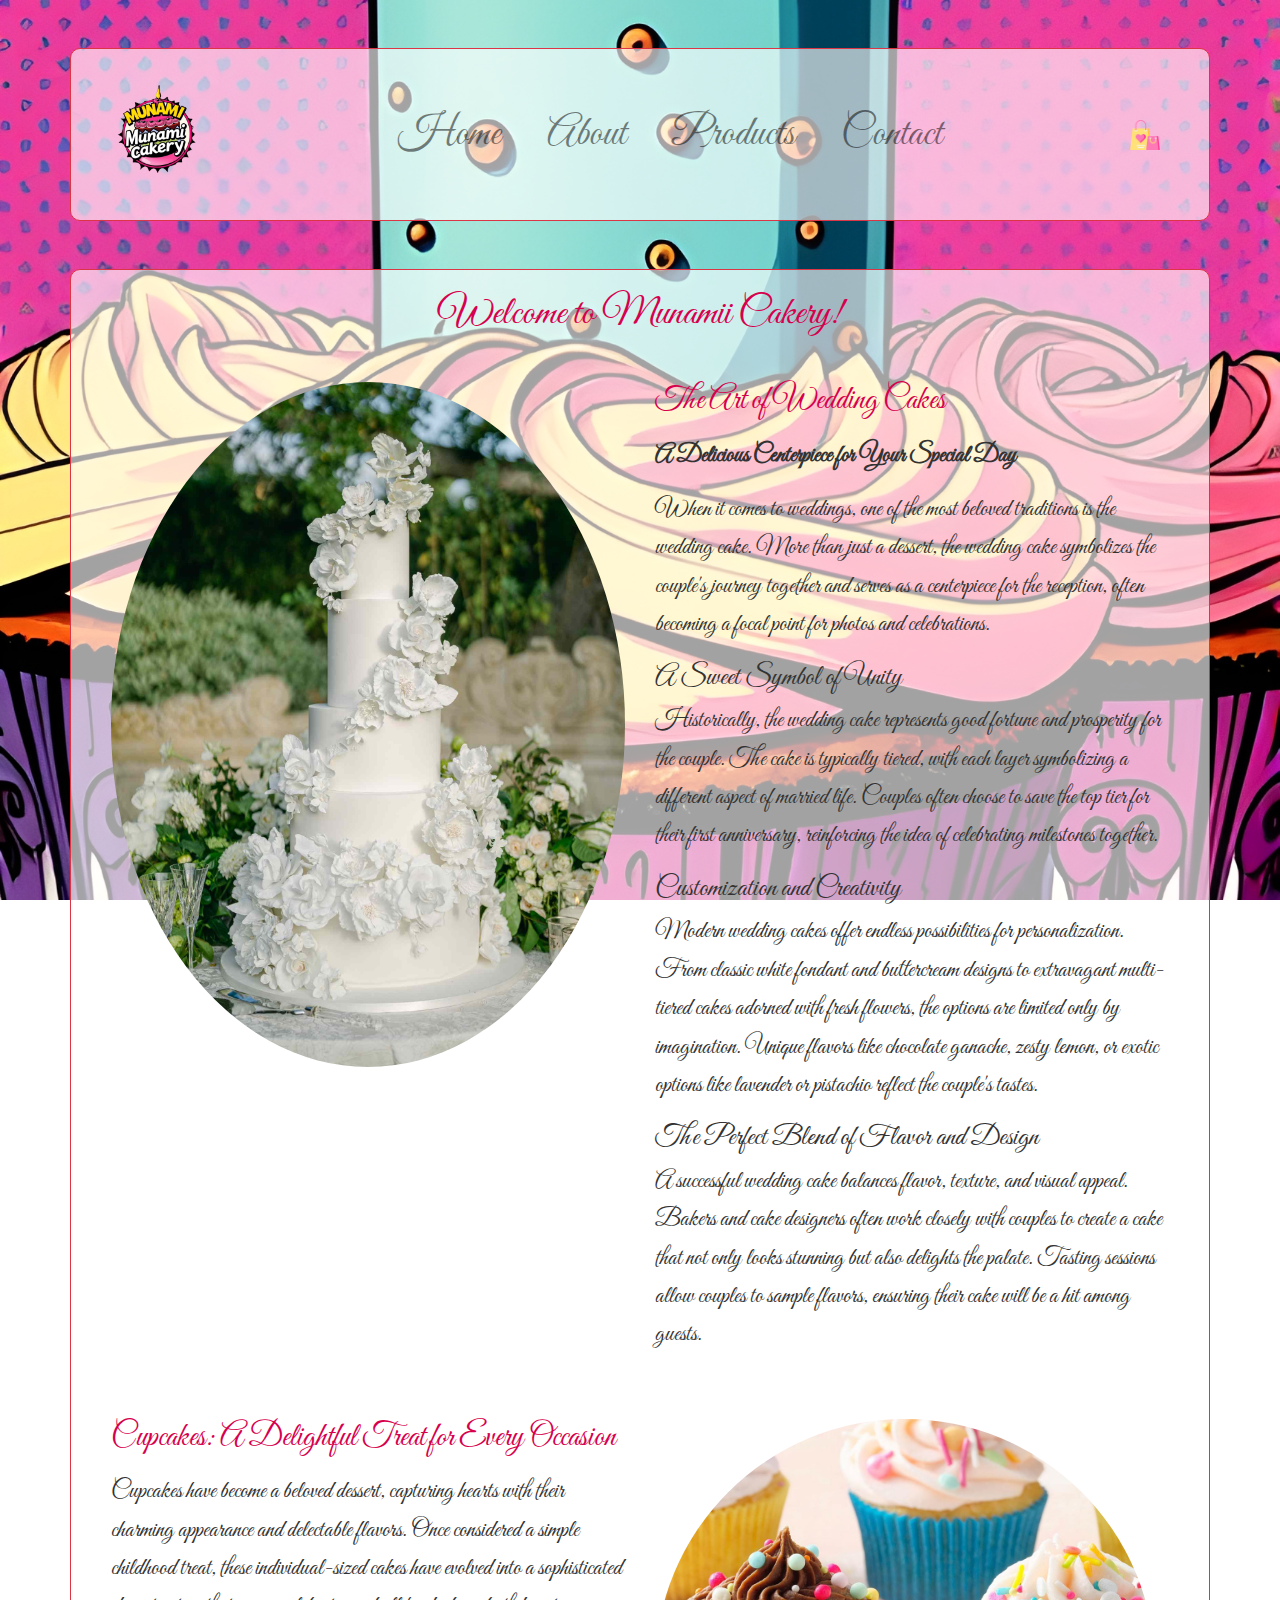
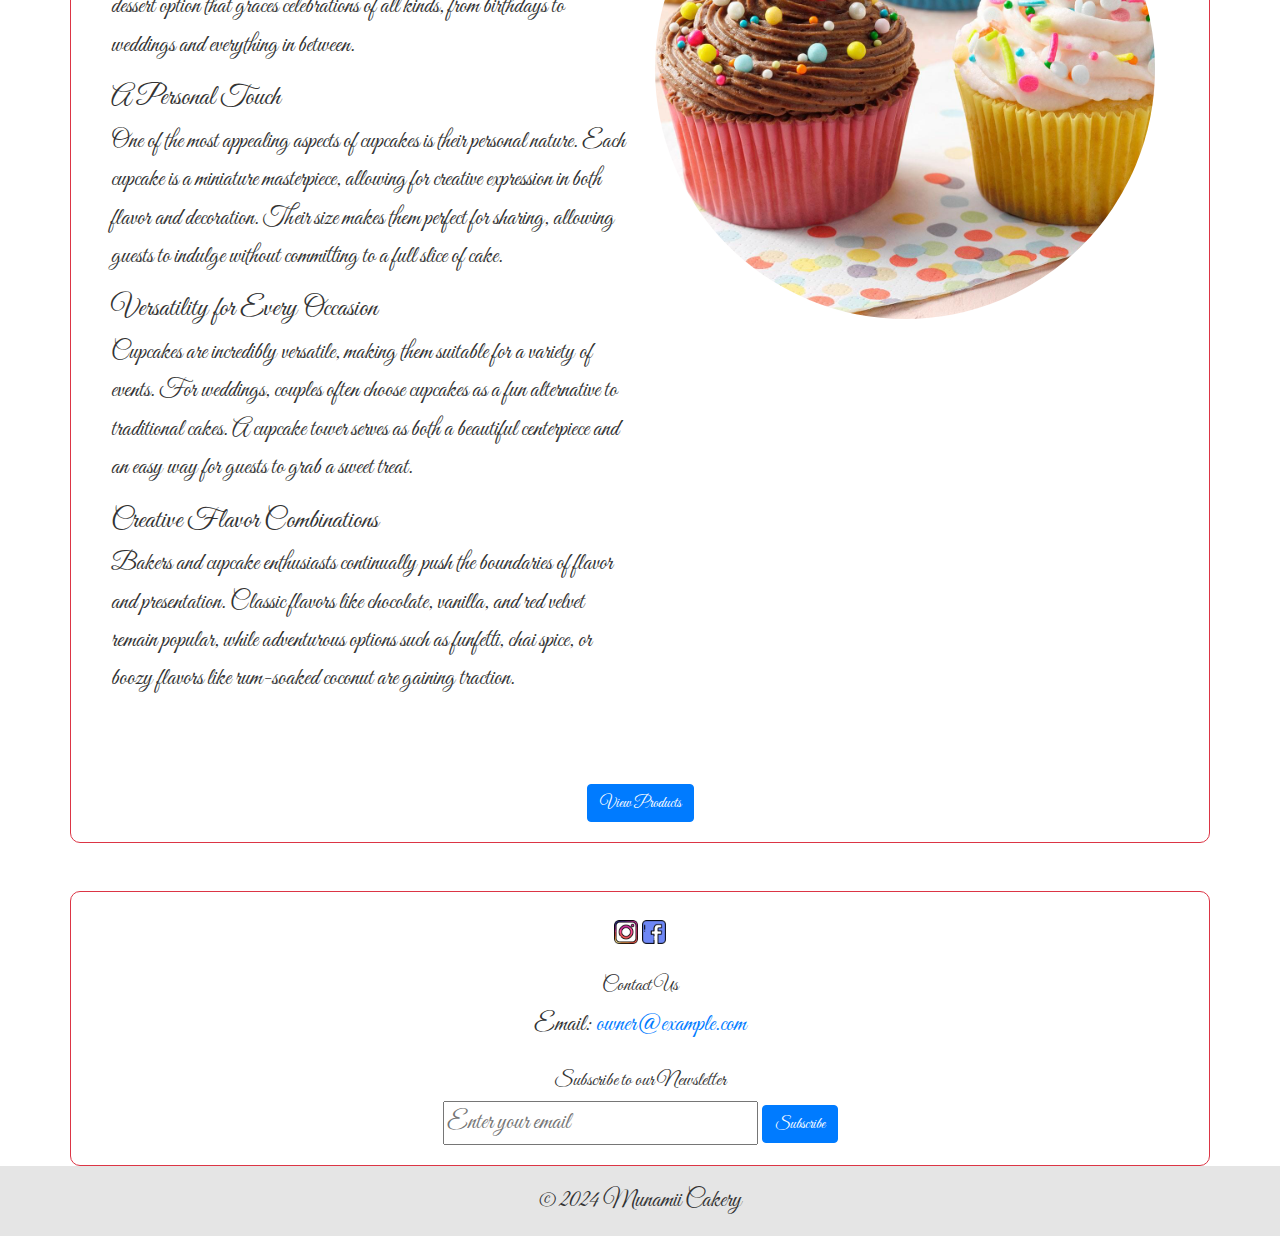
<file: index.html>
<!DOCTYPE html>
<html lang="en">
<head>
    <meta charset="UTF-8">
    <meta name="viewport" content="width=device-width, initial-scale=1.0">
    <link rel="stylesheet" href="https://stackpath.bootstrapcdn.com/bootstrap/4.5.2/css/bootstrap.min.css">
    <link rel="stylesheet" href="styles.css">
    <link href="https://fonts.googleapis.com/css2?family=Great+Vibes&display=swap" rel="stylesheet">
    <title>Munamii Cakery | Home</title>
</head>
<body>
    <div id="header"></div>

    <main class="container mt-5 border border-danger">
        <h1 class="mb-4 text-center">Welcome to Munamii Cakery!</h1>

        <div class="container bg-transparent">
            <div class="row mb-5">
                <div class="col-md-6 mb-4">
                    <img src="img/home/wedd.jpg" alt="Wedding Cake" class="img-fluid rounded-circle">
                </div>
                <div class="col-md-6">
                    <h2 class="mb-3">The Art of Wedding Cakes</h2>
                    <p><strong>A Delicious Centerpiece for Your Special Day</strong></p>
                    <p>
                        When it comes to weddings, one of the most beloved traditions is the wedding cake. More than just a dessert, the wedding cake symbolizes the couple's journey together and serves as a centerpiece for the reception, often becoming a focal point for photos and celebrations.
                    </p>
                    <h3>A Sweet Symbol of Unity</h3>
                    <p>
                        Historically, the wedding cake represents good fortune and prosperity for the couple. The cake is typically tiered, with each layer symbolizing a different aspect of married life. Couples often choose to save the top tier for their first anniversary, reinforcing the idea of celebrating milestones together.
                    </p>
                    <h3>Customization and Creativity</h3>
                    <p>
                        Modern wedding cakes offer endless possibilities for personalization. From classic white fondant and buttercream designs to extravagant multi-tiered cakes adorned with fresh flowers, the options are limited only by imagination. Unique flavors like chocolate ganache, zesty lemon, or exotic options like lavender or pistachio reflect the couple's tastes.
                    </p>
                    <h3>The Perfect Blend of Flavor and Design</h3>
                    <p>
                        A successful wedding cake balances flavor, texture, and visual appeal. Bakers and cake designers often work closely with couples to create a cake that not only looks stunning but also delights the palate. Tasting sessions allow couples to sample flavors, ensuring their cake will be a hit among guests.
                    </p>
                </div>
            </div>

            <div class="row">
                <div class="col-md-6 order-md-2 mb-4">
                    <img src="img/home/cup.jpg" alt="Cupcake" class="img-fluid rounded-circle" style="height: 500px;">
                </div>
                <div class="col-md-6 order-md-1">
                    <h2 class="mb-3">Cupcakes: A Delightful Treat for Every Occasion</h2>
                    <p>
                        Cupcakes have become a beloved dessert, capturing hearts with their charming appearance and delectable flavors. Once considered a simple childhood treat, these individual-sized cakes have evolved into a sophisticated dessert option that graces celebrations of all kinds, from birthdays to weddings and everything in between.
                    </p>
                    <h3>A Personal Touch</h3>
                    <p>
                        One of the most appealing aspects of cupcakes is their personal nature. Each cupcake is a miniature masterpiece, allowing for creative expression in both flavor and decoration. Their size makes them perfect for sharing, allowing guests to indulge without committing to a full slice of cake.
                    </p>
                    <h3>Versatility for Every Occasion</h3>
                    <p>
                        Cupcakes are incredibly versatile, making them suitable for a variety of events. For weddings, couples often choose cupcakes as a fun alternative to traditional cakes. A cupcake tower serves as both a beautiful centerpiece and an easy way for guests to grab a sweet treat. 
                    </p>
                    <h3>Creative Flavor Combinations</h3>
                    <p>
                        Bakers and cupcake enthusiasts continually push the boundaries of flavor and presentation. Classic flavors like chocolate, vanilla, and red velvet remain popular, while adventurous options such as funfetti, chai spice, or boozy flavors like rum-soaked coconut are gaining traction. 
                    </p>
                </div>
            </div>
        </div>

        <div class="text-center mt-5">
            <a href="products.html" class="btn btn-primary">View Products</a>
        </div>
    </main>

    <div id="footer"></div>

    <script src="scripts.js"></script>
</body>
</html>
</file>
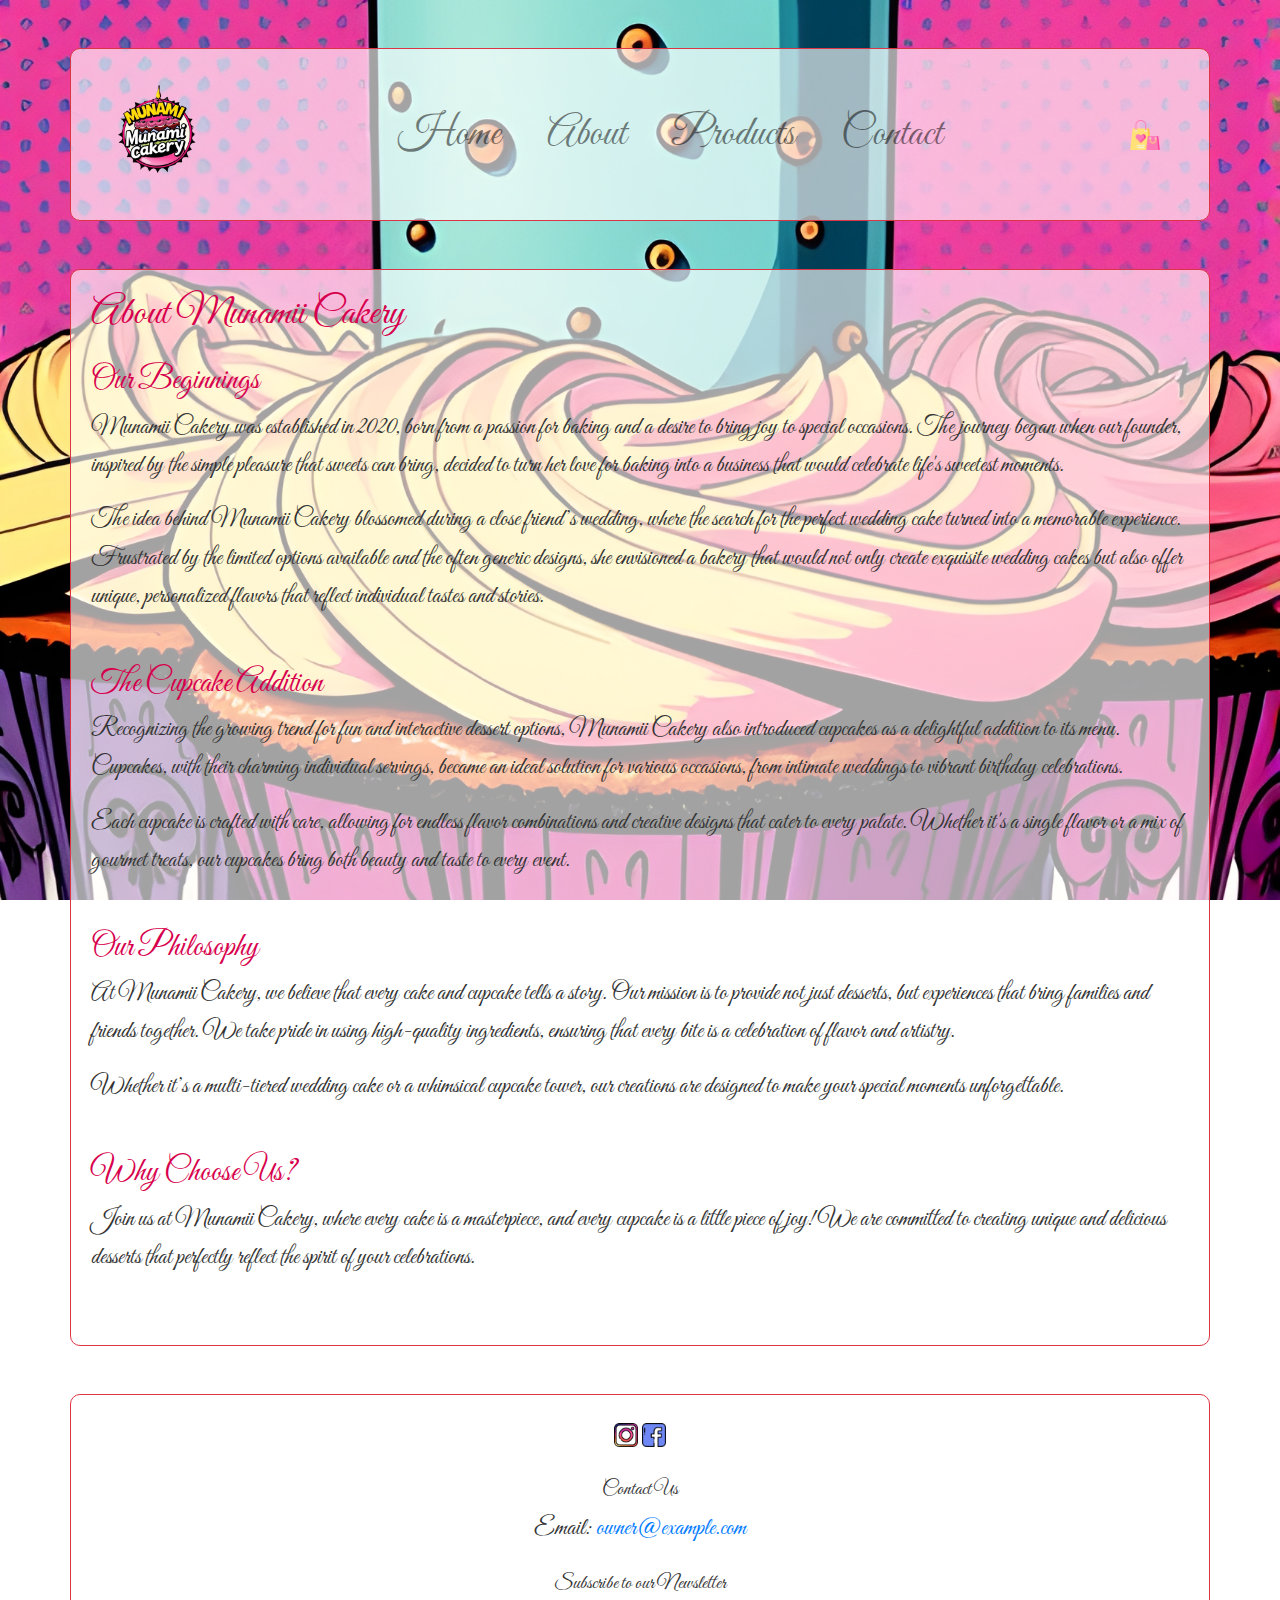
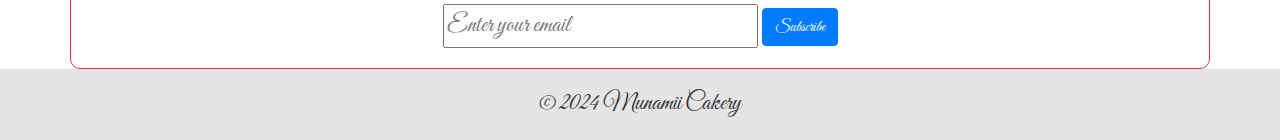
<file: about.html>
<!DOCTYPE html>
<html lang="en">
<head>
    <meta charset="UTF-8">
    <meta name="viewport" content="width=device-width, initial-scale=1.0">
    <link rel="stylesheet" href="https://stackpath.bootstrapcdn.com/bootstrap/4.5.2/css/bootstrap.min.css">
    <link rel="stylesheet" href="styles.css">
    <link href="https://fonts.googleapis.com/css2?family=Great+Vibes&display=swap" rel="stylesheet">
    <title>Munamii Cakery | About</title>
</head>
<body>
    <div id="header"></div>
    <main class="container mt-5 border border-danger">
        <div id="about" class="about-section">
        <h1 class="mb-4">About Munamii Cakery</h1>
        
        <section class="mb-5">
            <h2>Our Beginnings</h2>
            <p>
                Munamii Cakery was established in 2020, born from a passion for baking and a desire to bring joy to special occasions. The journey began when our founder, inspired by the simple pleasure that sweets can bring, decided to turn her love for baking into a business that would celebrate life's sweetest moments.
            </p>
            <p>
                The idea behind Munamii Cakery blossomed during a close friend’s wedding, where the search for the perfect wedding cake turned into a memorable experience. Frustrated by the limited options available and the often generic designs, she envisioned a bakery that would not only create exquisite wedding cakes but also offer unique, personalized flavors that reflect individual tastes and stories.
            </p>
        </section>

        <section class="mb-5">
            <h2>The Cupcake Addition</h2>
            <p>
                Recognizing the growing trend for fun and interactive dessert options, Munamii Cakery also introduced cupcakes as a delightful addition to its menu. Cupcakes, with their charming individual servings, became an ideal solution for various occasions, from intimate weddings to vibrant birthday celebrations. 
            </p>
            <p>
                Each cupcake is crafted with care, allowing for endless flavor combinations and creative designs that cater to every palate. Whether it's a single flavor or a mix of gourmet treats, our cupcakes bring both beauty and taste to every event.
            </p>
        </section>

        <section class="mb-5">
            <h2>Our Philosophy</h2>
            <p>
                At Munamii Cakery, we believe that every cake and cupcake tells a story. Our mission is to provide not just desserts, but experiences that bring families and friends together. We take pride in using high-quality ingredients, ensuring that every bite is a celebration of flavor and artistry.
            </p>
            <p>
                Whether it’s a multi-tiered wedding cake or a whimsical cupcake tower, our creations are designed to make your special moments unforgettable.
            </p>
        </section>

        <section class="mb-5">
            <h2>Why Choose Us?</h2>
            <p>
                Join us at Munamii Cakery, where every cake is a masterpiece, and every cupcake is a little piece of joy! We are committed to creating unique and delicious desserts that perfectly reflect the spirit of your celebrations.
            </p>
        </section>
    </div>
    </main>

    <div id="footer"></div>

    <script src="scripts.js"></script>
</body>
</html>
</file>
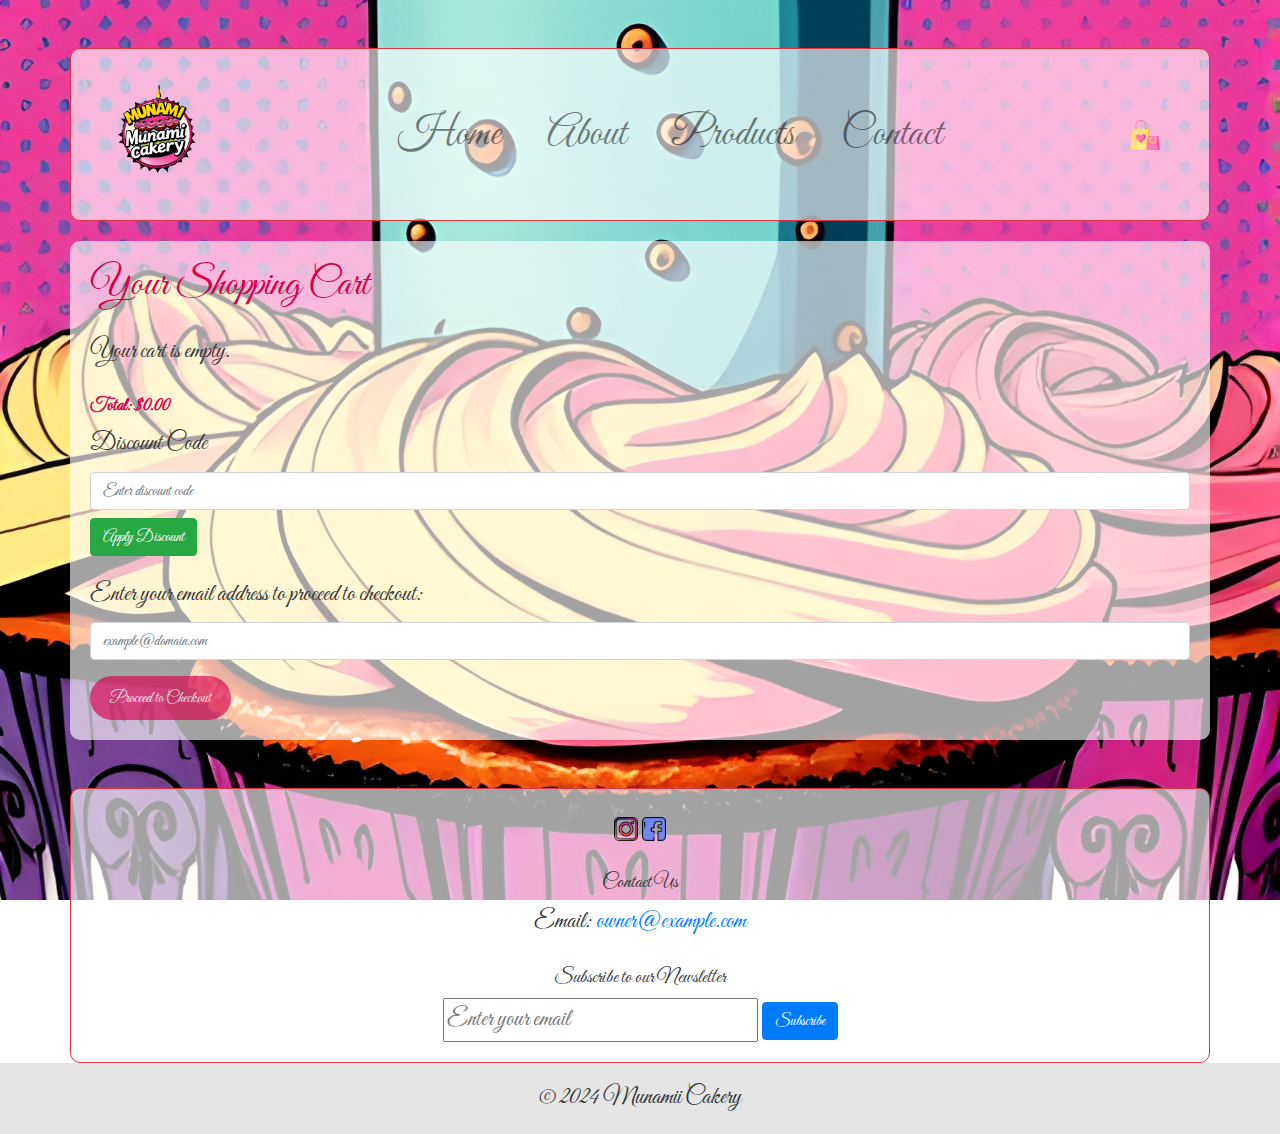
<file: cart.html>
<!DOCTYPE html>
<html lang="en">
<head>
    <meta charset="UTF-8">
    <meta name="viewport" content="width=device-width, initial-scale=1.0">
    <title>Shopping Cart - Munamii Cakery</title>
    <link rel="stylesheet" href="https://stackpath.bootstrapcdn.com/bootstrap/4.5.2/css/bootstrap.min.css">
    <link rel="stylesheet" href="styles.css"> <!-- Link to custom styles -->
    <link href="https://fonts.googleapis.com/css2?family=Great+Vibes&display=swap" rel="stylesheet">
    <style>
        /* Optional custom styles */
        .cart-item {
            display: flex;
            align-items: center;
            justify-content: space-between;
            padding: 10px;
            border-bottom: 1px solid #ddd;
            background-color: #ffffff; /* White background for cart items */
            border-radius: 8px; /* Rounded corners */
            margin-bottom: 10px; /* Space between items */
        }
        .cart-item img {
            width: 60px;
            height: auto;
            margin-right: 15px;
            border-radius: 8px; /* Rounded image corners */
        }
        .cart-total {
            font-weight: bold;
            font-size: 1.5em;
            margin-top: 20px;
            color: #d7004d; /* Dark pink for total */
        }
        .email-input {
            margin-top: 20px;
        }
    </style>
</head>
<body>
    <!-- Header Section -->
    <div id="header"></div>

    <div class="container">
        <h1>Your Shopping Cart</h1>
        <div id="cart-items-container" class="my-4"></div>
        <h3 id="cart-total">Total: $0.00</h3>
        <div class="form-group">
            <label for="discount-code">Discount Code</label>
            <input type="text" id="discount-code" class="form-control" placeholder="Enter discount code">
            <button class="btn btn-success mt-2" id="apply-discount">Apply Discount</button>
        </div>
        <!-- Email Input Field -->
        <div class="email-input">
            <label for="user-email">Enter your email address to proceed to checkout:</label>
            <input type="email" id="user-email" class="form-control" placeholder="example@domain.com" required>
        </div>
        
        <!-- Proceed to Checkout Button -->
        <button class="btn btn-success mt-3" id="checkout-button" disabled>Proceed to Checkout</button>
    </div>
    
    <div id="footer"></div>

    <script src="scripts.js"></script>
    <script>
        // Load header.html into the header div
        fetch('header.html')
            .then(response => {
                if (!response.ok) {
                    throw new Error('Network response was not ok ' + response.statusText);
                }
                return response.text();
            })
            .then(data => {
                document.getElementById('header').innerHTML = data;
            })
            .catch(error => console.error('Error loading header:', error));

        // Enable/disable checkout button based on email input
        const emailInput = document.getElementById('user-email');
        const checkoutButton = document.getElementById('checkout-button');

        emailInput.addEventListener('input', function() {
            const isValidEmail = /^[^\s@]+@[^\s@]+\.[^\s@]+$/.test(emailInput.value);
            checkoutButton.disabled = !isValidEmail; // Enable button if valid email
        });

        // Checkout button click event
        checkoutButton.addEventListener('click', function() {
            const email = emailInput.value;
            alert(`Your order has been confirmed and will be sent to ${email}!`);
            // Here, you would typically handle sending the order to the backend for email processing
            // Reset the cart or redirect to a thank-you page
        });
    </script>
</body>
</html>
</file>
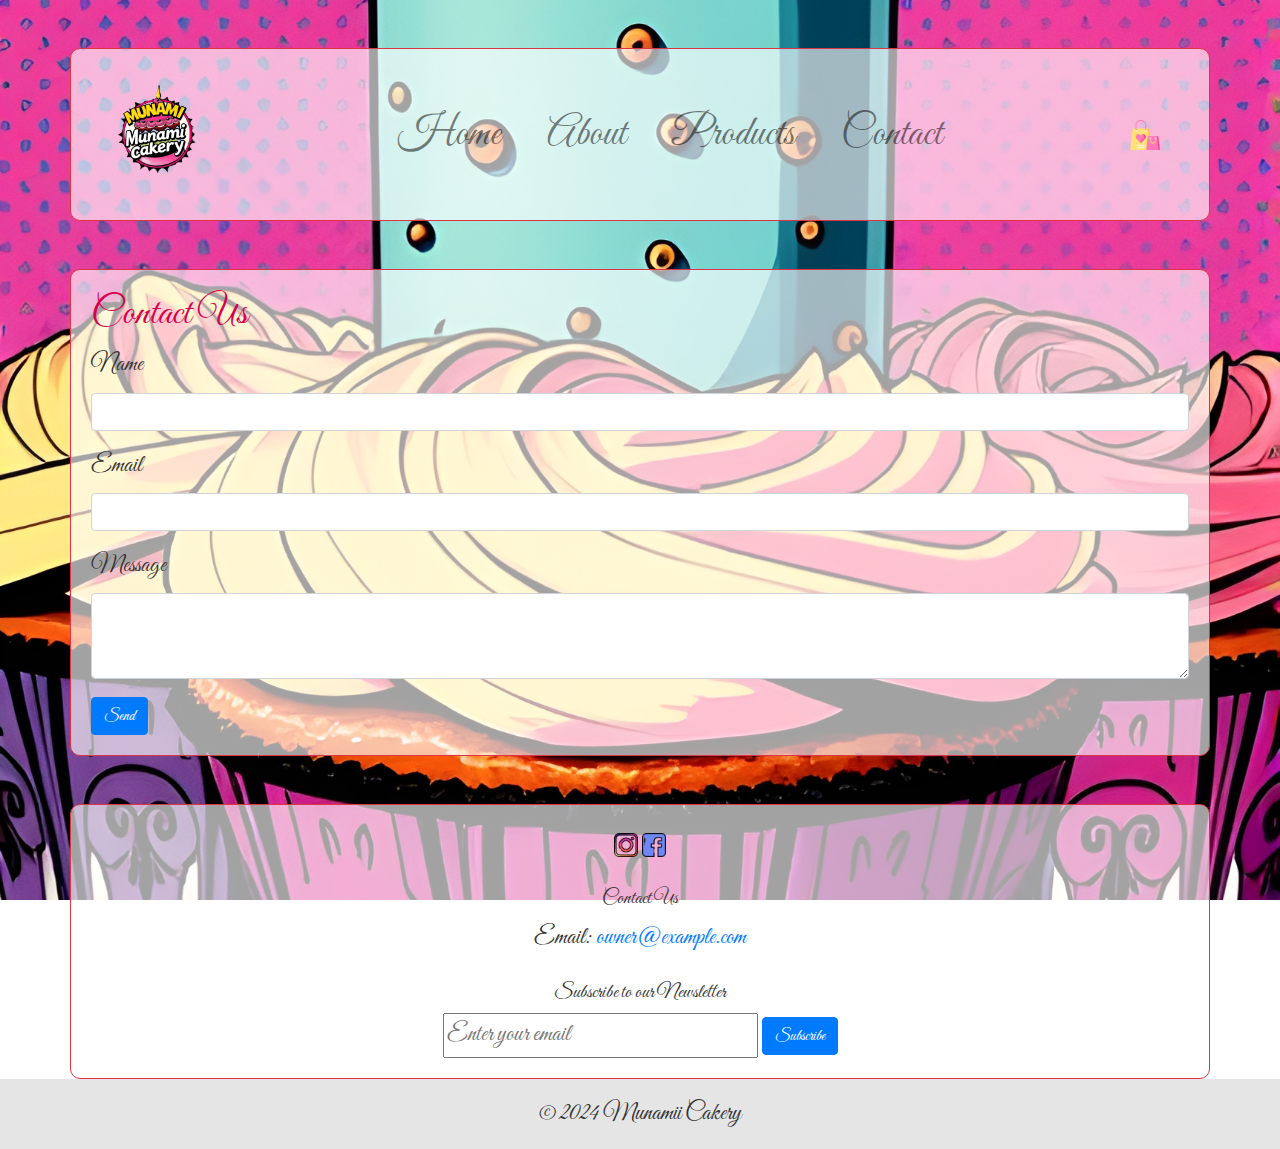
<file: contact.html>
<!DOCTYPE html>
<html lang="en">
<head>
    <meta charset="UTF-8">
    <meta name="viewport" content="width=device-width, initial-scale=1.0">
    <link rel="stylesheet" href="https://stackpath.bootstrapcdn.com/bootstrap/4.5.2/css/bootstrap.min.css">
    <link rel="stylesheet" href="styles.css">
    <link href="https://fonts.googleapis.com/css2?family=Great+Vibes&display=swap" rel="stylesheet">
    <title>Munamii Cakery | Contact</title>
</head>
<body>
    <div id="header"></div>

    <main class="container mt-5 border border-danger">
        <h1>Contact Us</h1>
        <form id="contact-form">
            <div class="form-group">
                <label for="name">Name</label>
                <input type="text" class="form-control" id="name" required>
            </div>
            <div class="form-group">
                <label for="email">Email</label>
                <input type="email" class="form-control" id="email" required>
            </div>
            <div class="form-group">
                <label for="message">Message</label>
                <textarea class="form-control" id="message" rows="3" required></textarea>
            </div>
            <button type="submit" class="btn btn-primary">Send</button>
        </form>
        
    </main>

    <div id="footer"></div>

    <script src="scripts.js"></script>
</body>
</html>
</file>
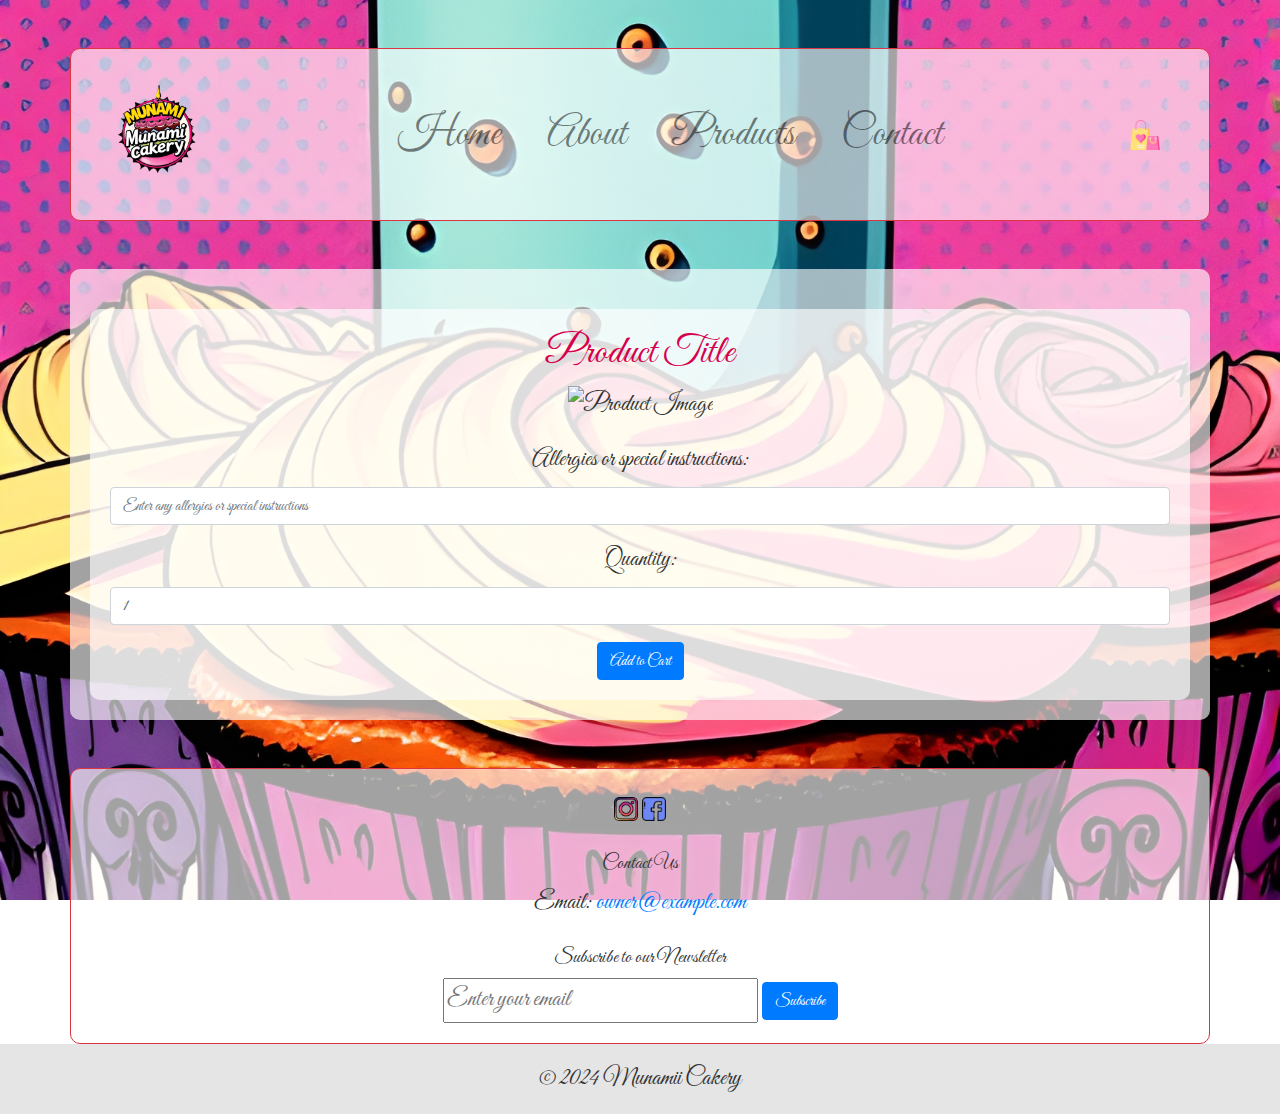
<file: product-detail.html>
<!DOCTYPE html>
<html lang="en">
<head>
    <meta charset="UTF-8">
    <meta name="viewport" content="width=device-width, initial-scale=1.0">
    <link rel="stylesheet" href="https://stackpath.bootstrapcdn.com/bootstrap/4.5.2/css/bootstrap.min.css">
    <link rel="stylesheet" href="styles.css">
    <link href="https://fonts.googleapis.com/css2?family=Great+Vibes&display=swap" rel="stylesheet">
    <title>Product Detail</title>
</head>
<body>
    <div id="header"></div>

    <main class="container mt-5">
        <div class="container text-center">
            <h1 id="product-title">Product Title</h1>
            <img id="product-image" alt="Product Image" class="img-fluid">
            <p id="product-price"></p>
            <p id="product-ingredients"></p>

            <!-- Input for allergies -->
            <div class="form-group">
                <label for="allergy-input">Allergies or special instructions:</label>
                <input type="text" id="allergy-input" class="form-control" placeholder="Enter any allergies or special instructions">
            </div>

            <!-- Input for quantity -->
            <div class="form-group">
                <label for="quantity-input">Quantity:</label>
                <input type="number" id="quantity-input" class="form-control" value="1" min="1">
            </div>

            <button id="add-to-cart" class="btn btn-primary">Add to Cart</button>
        </div>
    </main>

    <div id="footer"></div>

    <script src="scripts.js"></script>
</body>
</html>
</file>
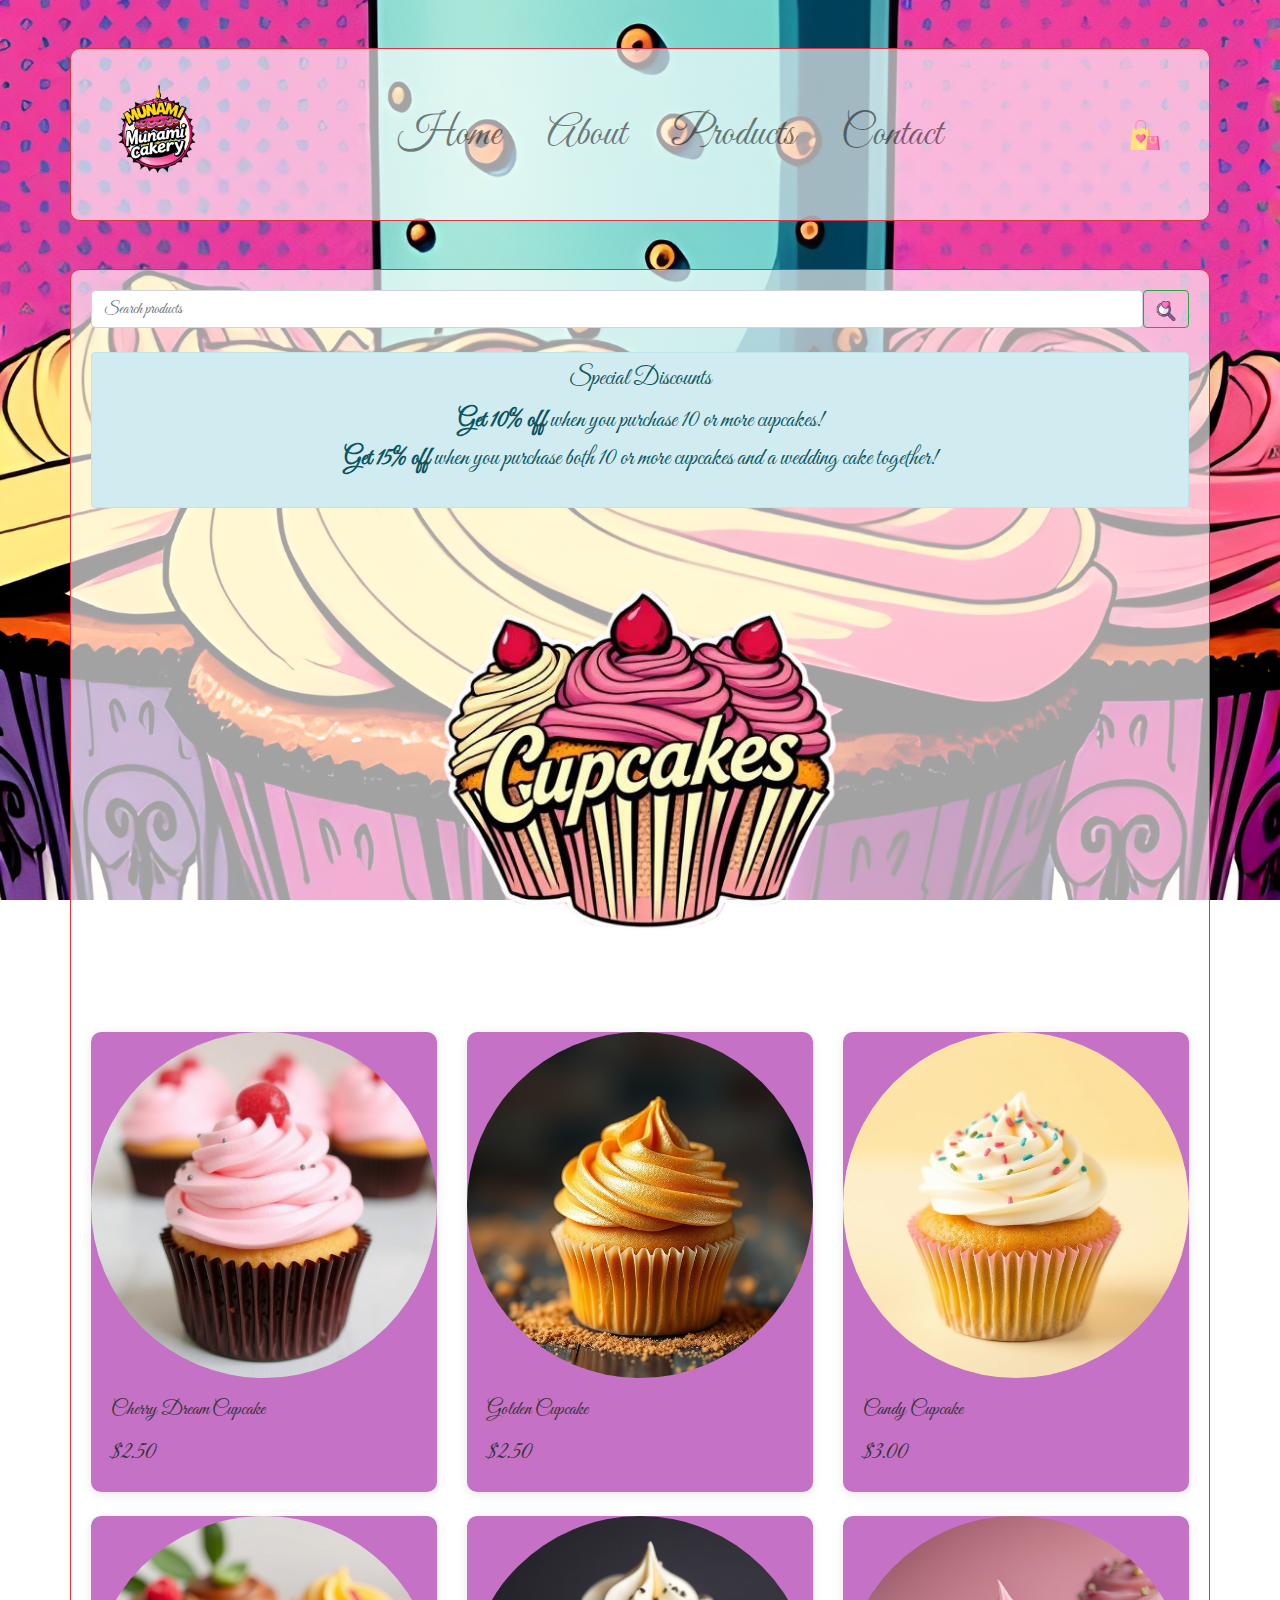
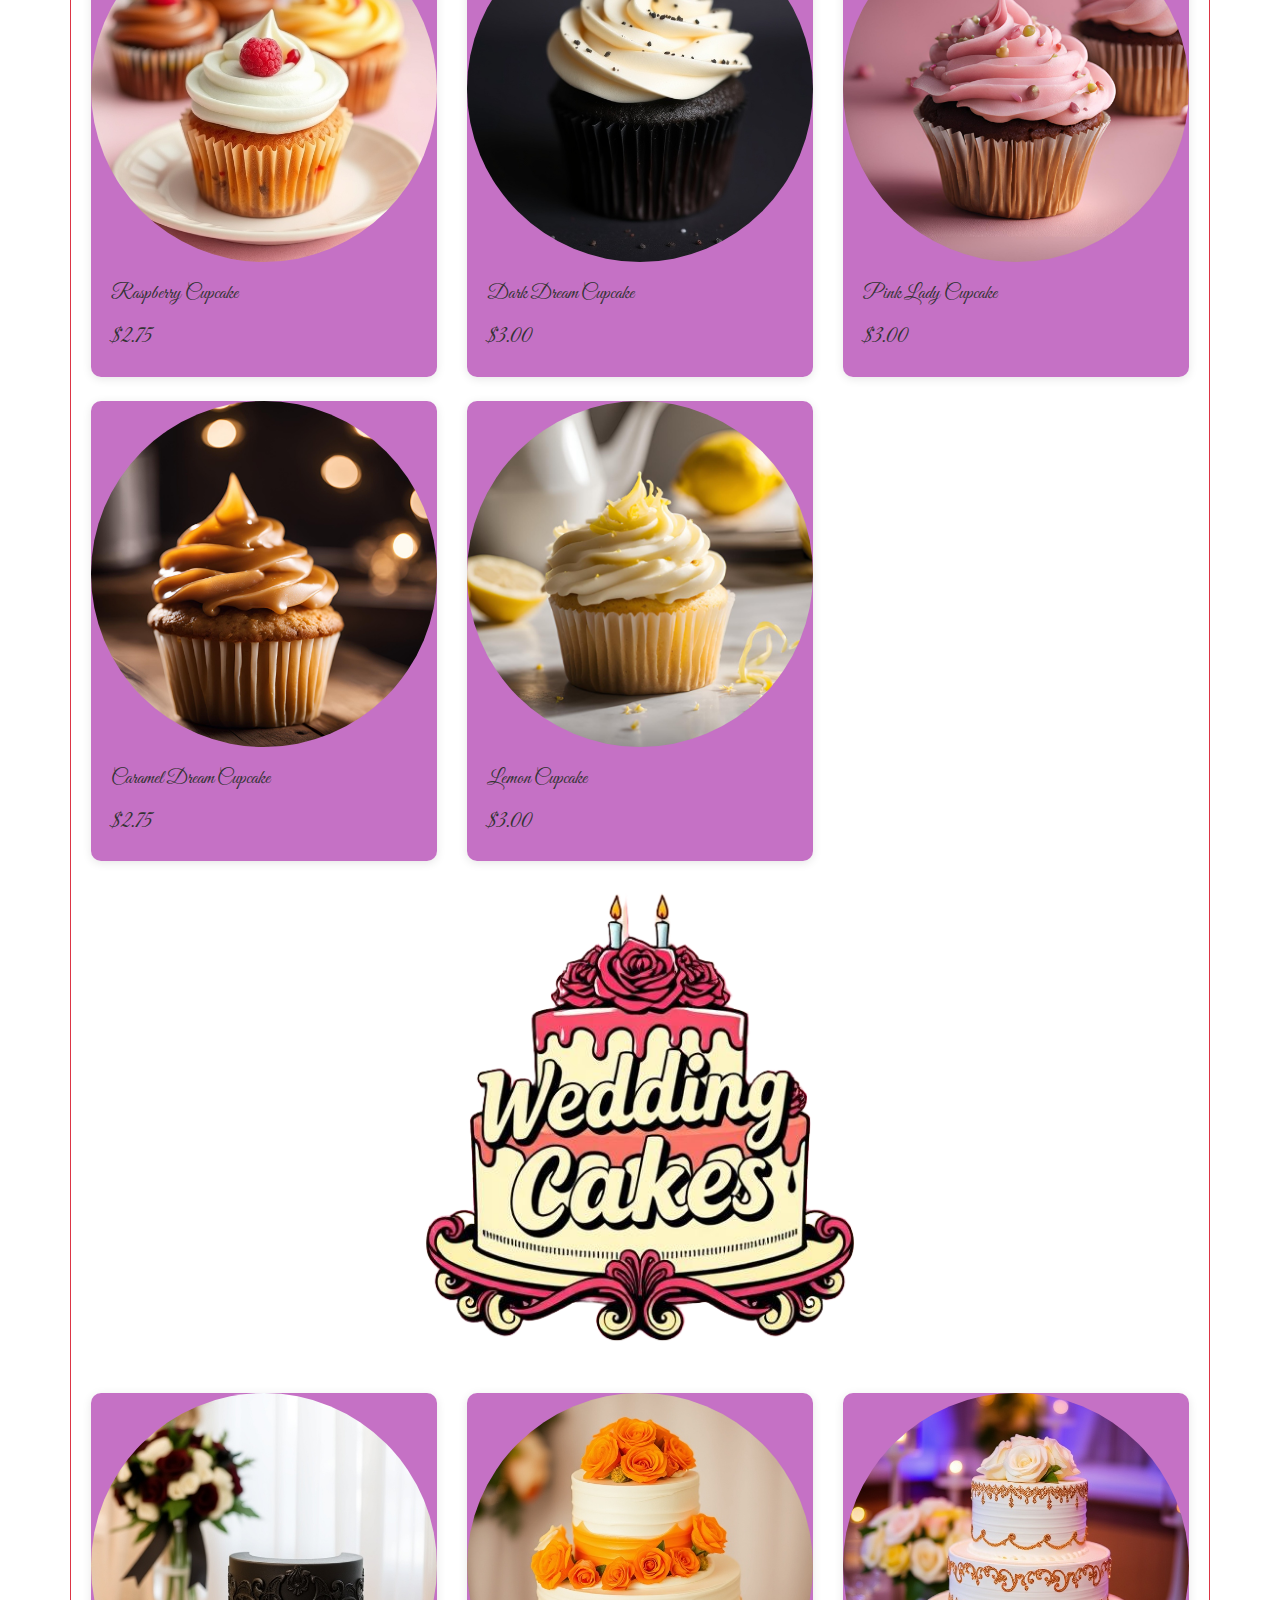
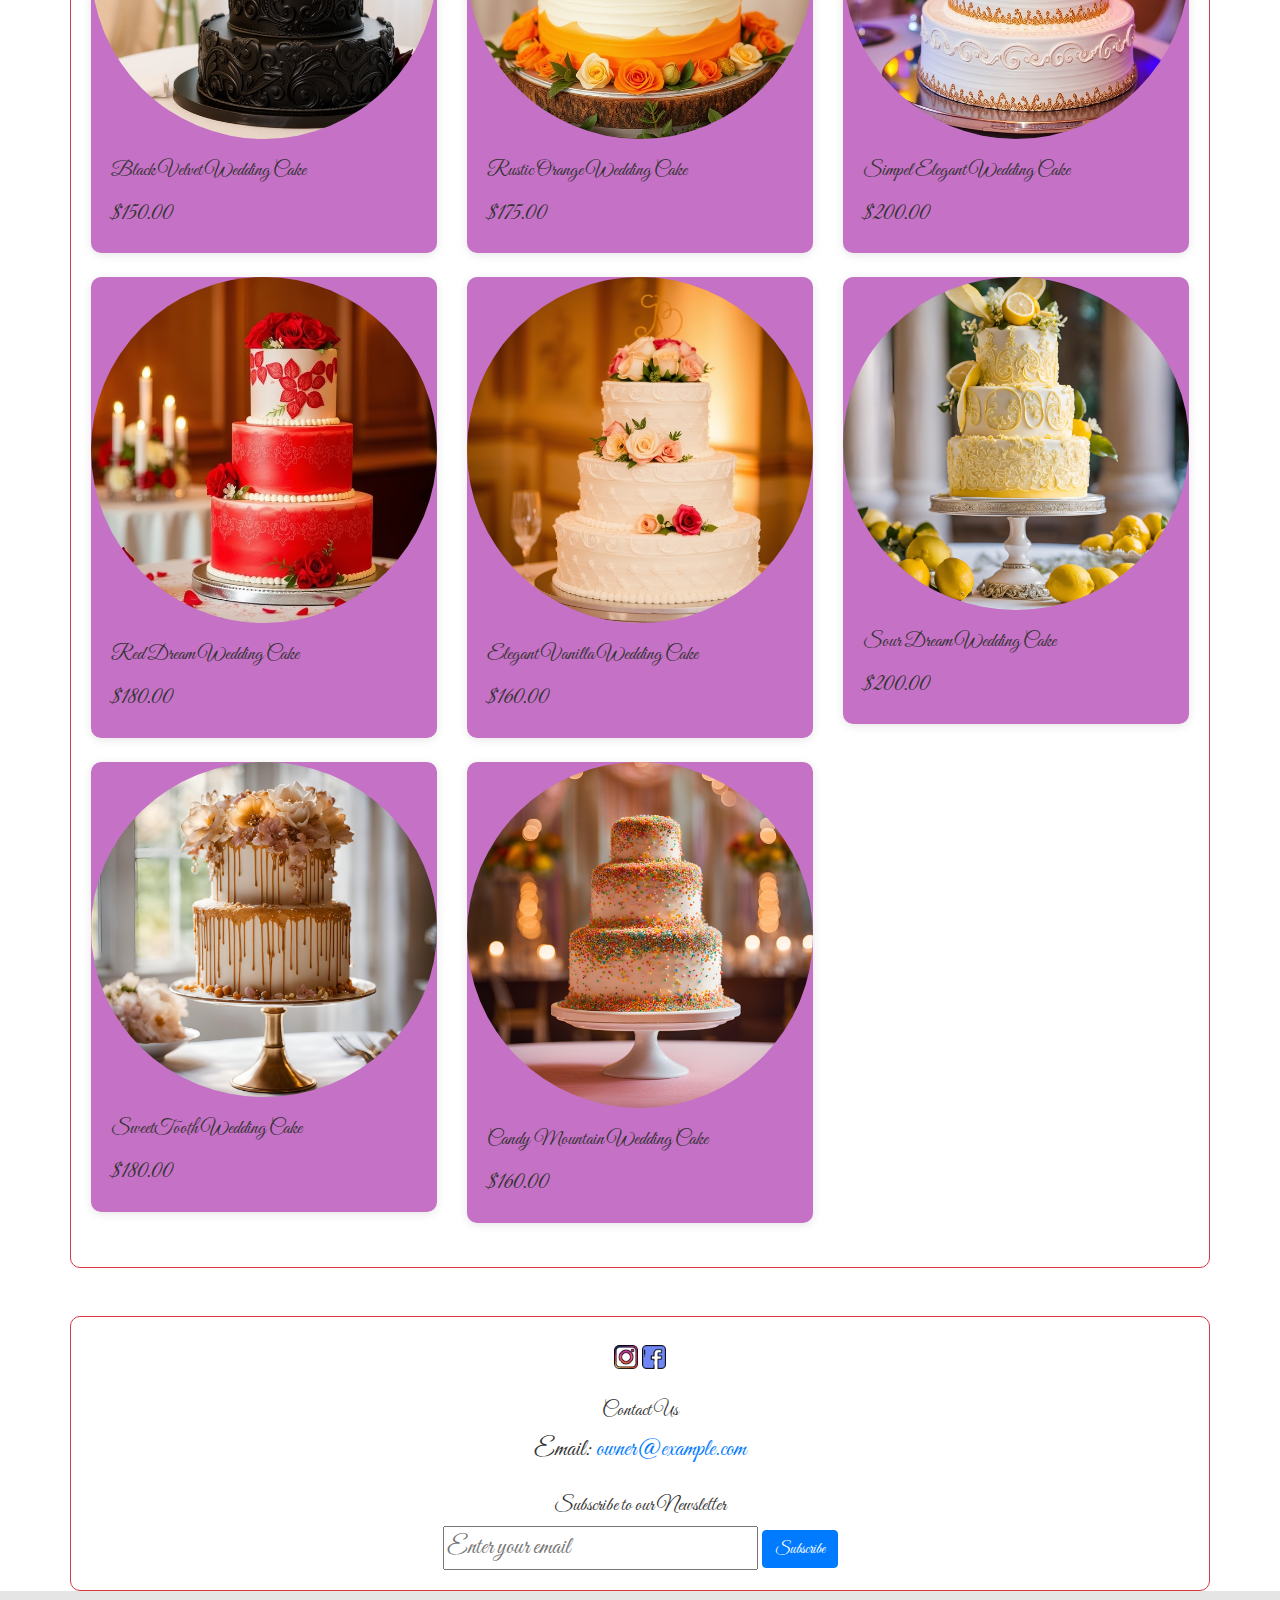
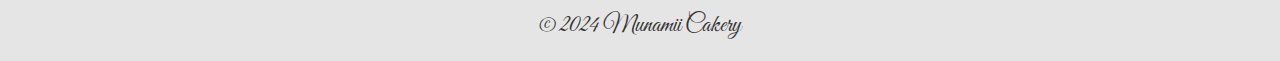
<file: products.html>
<!DOCTYPE html>
<html lang="en">
<head>
    <meta charset="UTF-8">
    <meta name="viewport" content="width=device-width, initial-scale=1.0">
    <link rel="stylesheet" href="https://stackpath.bootstrapcdn.com/bootstrap/4.5.2/css/bootstrap.min.css">
    <link rel="stylesheet" href="styles.css">
    <link href="https://fonts.googleapis.com/css2?family=Great+Vibes&display=swap" rel="stylesheet">
    <title>Munamii Cakery | Products</title>
</head>
<body>
    <div id="header"></div>

    <main class="container mt-5 border border-danger">
        <!-- Search Form -->
        <form class="d-flex" id="search-form">
            <input class="form-control me-2" type="search" placeholder="Search products" id="search-input" aria-label="Search">
            <button class="btn btn-outline-success" type="button" id="search-button">
                <img src="img/search.png" alt="Search" style="height: 20px;">
            </button>
        </form>

        <!-- Discount Information -->
        <div class="alert alert-info mt-4 text-center">
            <h4>Special Discounts</h4>
            <p>
                <strong>Get 10% off</strong> when you purchase 10 or more cupcakes! <br>
                <strong>Get 15% off</strong> when you purchase both 10 or more cupcakes and a wedding cake together!
            </p>
        </div>

        <!-- Cupcakes Section -->
        <h2 class="text-center">
            <img src="img/Icons/cupcake.png" class="img-fluid" alt="Cupcakes" style="width: 500px; height: auto;"> <!-- Adjust size as needed -->
        </h2>
        <div class="row" id="cupcakes-container">
            <!-- Cupcake Product Cards will be inserted here by JavaScript -->
        </div>

        <!-- Wedding Cakes Section -->
        <h2 class="text-center">
            <img src="img/Icons/wedding.png" class="img-fluid" alt="Wedding Cakes" style="width: 500px; height: auto;"> <!-- Adjust size as needed -->
        </h2>
        <div class="row" id="weddingcakes-container">
            <!-- Wedding Cake Product Cards will be inserted here by JavaScript -->
        </div>
    </main>

    <div id="footer"></div>

    <script src="scripts.js"></script>
</body>
</html>
</file>
<file: styles.css>
/* Base Styles */
body {
    font-family: 'Great Vibes', cursive;
    background-image: url('img/backgroud.jpg'); /* Set background image */
    background-size: cover; /* Cover the entire viewport */
    background-position: center; /* Center the background image */
    background-attachment: fixed; /* Fix the background image */
    color: #333; /* Dark gray text */
    line-height: 1.6;
    margin: 0; /* Remove default margin */
    padding: 0; /* Remove default padding */
    font-size: 1.5em;
}

/* Container Styles */
.container {
    background-color: rgba(255, 255, 255, 0.637); /* Semi-transparent white background */
    border-radius: 10px; /* Rounded corners for containers */
    padding: 20px; /* Padding inside containers */
    margin-top: 20px; /* Space above the container */
}

/* Card Styles */
.card {
    transition: transform 0.3s, box-shadow 0.3s;
    border-radius: 10px; /* Rounded corners */
    overflow: hidden; /* Clip the image overflow */
    background-color: rgba(151, 0, 151, 0.555); /* White background for cards */
    box-shadow: 0 2px 10px rgba(0, 0, 0, 0.1); /* Soft shadow */
}

.card:hover {
    transform: scale(1.05);
    box-shadow: 0 4px 20px rgba(0, 0, 0, 0.15); /* Slightly darker shadow on hover */
}

/* Footer Styles */
footer {
    background-color: #ffffff; /* White background for footer */
    padding: 20px;
    border-top: 2px solid #f1b2c4; /* Light pink border */
    text-align: center; /* Center footer content */
}

/* Heading Styles */
h1, h2 {
    color: #d7004d; /* Darker pink for headings */
    font-family: 'Great Vibes', cursive; /* Script font for a dreamy feel */
}

/* Button Styles */
button.add-to-cart {
    background-color: #d7004d; /* Dark pink */
    color: white;
    border: none;
    padding: 10px 15px; /* More padding for buttons */
    border-radius: 25px; /* Rounded edges */
    transition: background-color 0.3s, transform 0.3s;
    cursor: pointer; /* Pointer cursor for buttons */
}

button.add-to-cart:hover {
    background-color: #c30043; /* Slightly darker pink on hover */
    transform: scale(1.05); /* Button scale effect on hover */
}

/* Cart Modal Styles */
.cart-item {
    display: flex;
    align-items: center;
    justify-content: space-between;
    padding: 15px; /* Increased padding */
    border-bottom: 1px solid #eee;
    background-color: #ffffff; /* White background for cart items */
    border-radius: 8px; /* Rounded corners */
    margin-bottom: 10px; /* Space between items */
}

.cart-item img {
    width: 60px;
    height: auto;
    margin-right: 15px;
    border-radius: 8px; /* Rounded image corners */
}

.cart-item p {
    margin: 0;
    font-size: 16px;
    font-weight: 500;
    color: #6c757d; /* Soft gray text for cart items */
}

.modal-body {
    max-height: 300px;
    overflow-y: auto;
}

/* Remove from Cart Button */
.remove-from-cart {
    background-color: #dc3545; /* Danger button color */
    border: none;
    color: white;
    padding: 5px 10px;
    cursor: pointer;
    border-radius: 20px; /* Rounded edges */
    transition: background-color 0.3s, transform 0.3s;
}

.remove-from-cart:hover {
    background-color: #c82333; /* Darker red on hover */
    transform: scale(1.05); /* Scale effect on hover */
}

/* Cart Total Styles */
#cart-total {
    font-size: 18px;
    font-weight: 600;
    color: #d7004d; /* Darker pink for total */
    margin-top: 20px; /* Space above the total */
}

/* Checkout Button Styles */
#checkout-button {
    background-color: #d7004d; /* Dark pink for checkout button */
    border: none;
    padding: 10px 20px;
    font-size: 16px;
    color: white;
    border-radius: 25px; /* Rounded edges */
    transition: background-color 0.3s;
    cursor: pointer; /* Pointer cursor for buttons */
}

#checkout-button:hover {
    background-color: #c30043; /* Darker pink on hover */
}

/* Responsive Navbar Styles */
.navbar {
    display: flex;
    align-items: center;
    justify-content: space-between;
    background-color: #6cebf900;
}

.navbar-nav {
    display: flex;
    flex-wrap: wrap;
    list-style: none;
    padding: 0;
    margin: 0;
    flex-direction: row; /* Horizontal layout for large screens */
}

.nav-item {
    margin: 0 15px;
}

.nav-link {
    color: #000000;
    font-size: 1.7em;
    padding: 25px;
    text-decoration: none;
}

.nav-link:hover {
    color: #808080;
}

.navbar-logo {
    height: 100px;
    margin-right: auto;
}

/* Responsive Layout */
@media (max-width: 768px) {
    .navbar {
        flex-direction: column;
        align-items: center;
    }

    .navbar-nav {
        flex-direction: column; /* Vertical layout for smaller screens */
        text-align: center;
    }

    .nav-item {
        margin: 10px 0;
    }

    .navbar-logo {
        height: 80px;
        margin-bottom: 10px;
    }

    .cart-icon {
        margin: 15px 0;
    }
}

/* Make the entire card clickable */
a.product-link {
    text-decoration: none; /* Remove underline */
    color: inherit;        /* Inherit the text color */
}

.product-link:hover {
    text-decoration: none;
}

/* Ingredients Overlay */
.product-card {
    position: relative;
    overflow: hidden;
    cursor: pointer; /* Indicate the card is clickable */
}

.image-container {
    position: relative;
}

.ingredients-overlay {
    position: absolute;
    top: 0;
    left: 0;
    right: 0;
    bottom: 0;
    background-color: rgba(0, 0, 0, 0.7); /* Dark overlay */
    color: white;
    display: flex;
    justify-content: center;
    align-items: center;
    opacity: 0;
    transition: opacity 0.3s ease-in-out;
    text-align: center;
    border-radius: 50%;
}

.image-container:hover .ingredients-overlay {
    opacity: 1; /* Show ingredients on hover */
}

/* Ensure the card is styled properly */
.card {
    border: none;
}



html {
    scroll-behavior: smooth;
}
</file>
